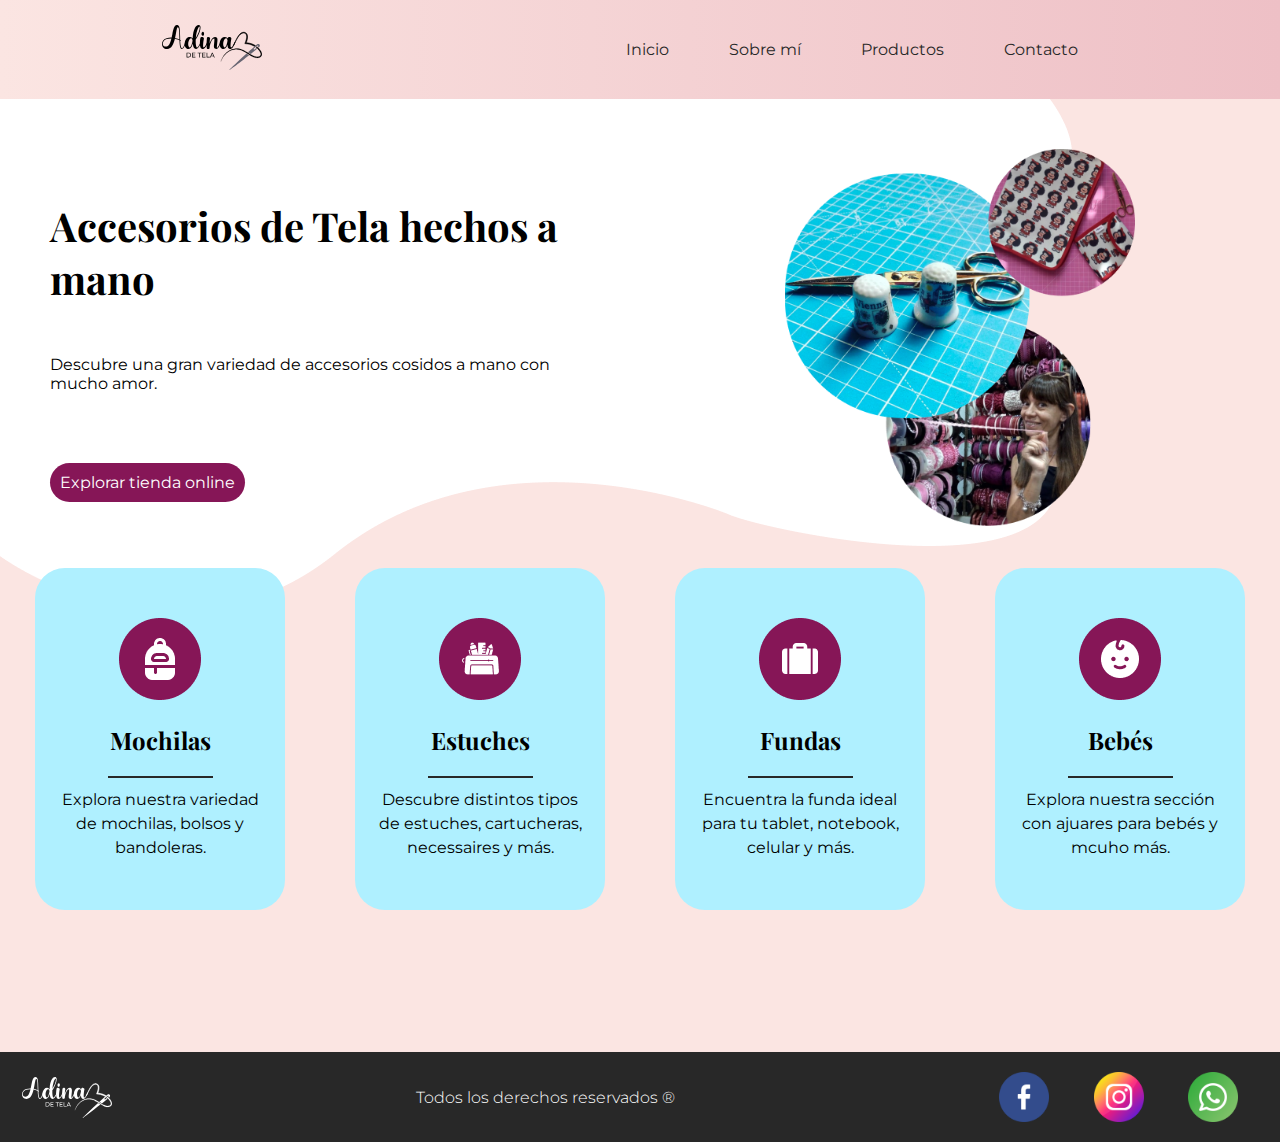
<file: index.html>
<!DOCTYPE html>
<html lang="en">
<head>
    <meta charset="UTF-8">
    <meta http-equiv="X-UA-Compatible" content="IE=edge">
    <meta name="viewport" content="width=device-width, initial-scale=1.0">
    <link rel="stylesheet" href="./css/style.css">
    <link rel="preconnect" href="https://fonts.googleapis.com">
    <link rel="preconnect" href="https://fonts.gstatic.com" crossorigin>
    <link href="https://fonts.googleapis.com/css2?family=Lora&family=Montserrat&display=swap" rel="stylesheet">
    <link href="https://fonts.googleapis.com/css2?family=Montserrat:wght@300&display=swap" rel="stylesheet">
    <link href="https://fonts.googleapis.com/css2?family=Playfair+Display:wght@900&display=swap" rel="stylesheet">
    <link href="https://fonts.googleapis.com/css2?family=Montserrat:wght@700&display=swap" rel="stylesheet">
    <link rel="icon" href="./media/favicon.ico">
    <title>Adina | Accesorios de tela hechos a mano</title>
</head>
<body>
    <div class="container">
        <header class="header">
            <div class="logo"><img src="./media/logo-nav-negro.svg" alt="Logo Adina de Tela"></div>
            <nav>
                <ul class="menu">
                    <li class="item"><a href="./index.html">Inicio</a></li>
                    <li class="item"><a href="./pages/sobre-mi.html">Sobre mí</a></li>
                    <li class="item productMenu"><a href="./pages/productos.html">Productos</a>
                        <ul class="submenu">
                            <li class="subit"><a href="#">Mochilas</a></li>
                            <li class="subit"><a href="#">Estuches</a></li>
                            <li class="subit"><a href="#">Fundas</a></li>
                            <li class="subitem"><a href="#">Bebés</a></li>
                        </ul>
                    </li>
                    <li class="item"><a href="./pages/contacto.html">Contacto</a></li>
                </ul>
            </nav>
        </header>
        <section class="section1">
            <h1>Accesorios de Tela hechos a mano</h1>
            <p class="bajadaHero">
                Descubre una gran variedad de accesorios cosidos a mano con mucho amor.
            </p>
            <button class="botonPrincipal">
                <a href="#">Explorar tienda online</a>
            </button>
        </section>
        <section class="section2">
            <div class="heroImg">
                <img src="./media/hero-image.png" alt="Imagen página principal">
            </div>
        </section>
        <section class="section3 cards">
            <div class="img">
                <img src="./media/icono-categoria-mochilas.png" alt="">
            </div>
            <h2>Mochilas</h2>
            <hr>
            <p>Explora nuestra variedad de mochilas, bolsos y bandoleras.</p>
        </section>
        <section class="section4 cards">
            <div class="img">
                <img src="./media/icono-categoria-estuches.png" alt="">
            </div>
            <h2>Estuches</h2>
            <hr>
            <p>Descubre distintos tipos de estuches, cartucheras, necessaires y más.</p>
        </section>
        <section class="section5 cards">
            <div class="img">
                <img src="./media/icono-categoria-fundas.png" alt="">
            </div>
            <h2>Fundas</h2>
            <hr>
            <p>Encuentra la funda ideal para tu tablet, notebook, celular y más.</p>
        </section>
        <section class="section6 cards">
            <div class="img">
                <img src="./media/icono-categoria-bebe.png" alt="">
            </div>
            <h2>Bebés</h2>
            <hr>
            <p>Explora nuestra sección con ajuares para bebés y mcuho más.</p>
        </section>
        <footer class="footer">
            <img class="logoFooter" src="./media/adina-logo-footer-blanco.svg" alt="logo">
            <p>Todos los derechos reservados ®</p>
            <img class="redesSociales" src="./media/facebook.png" alt="Red social 1">
            <img class="redesSociales" src="./media/instagram.png" alt="Red social 2">
            <img class="redesSociales" src="./media/whatsapp.png" alt="Red social 3">
        </footer>
      </div>
    
</body>
</html>
</file>
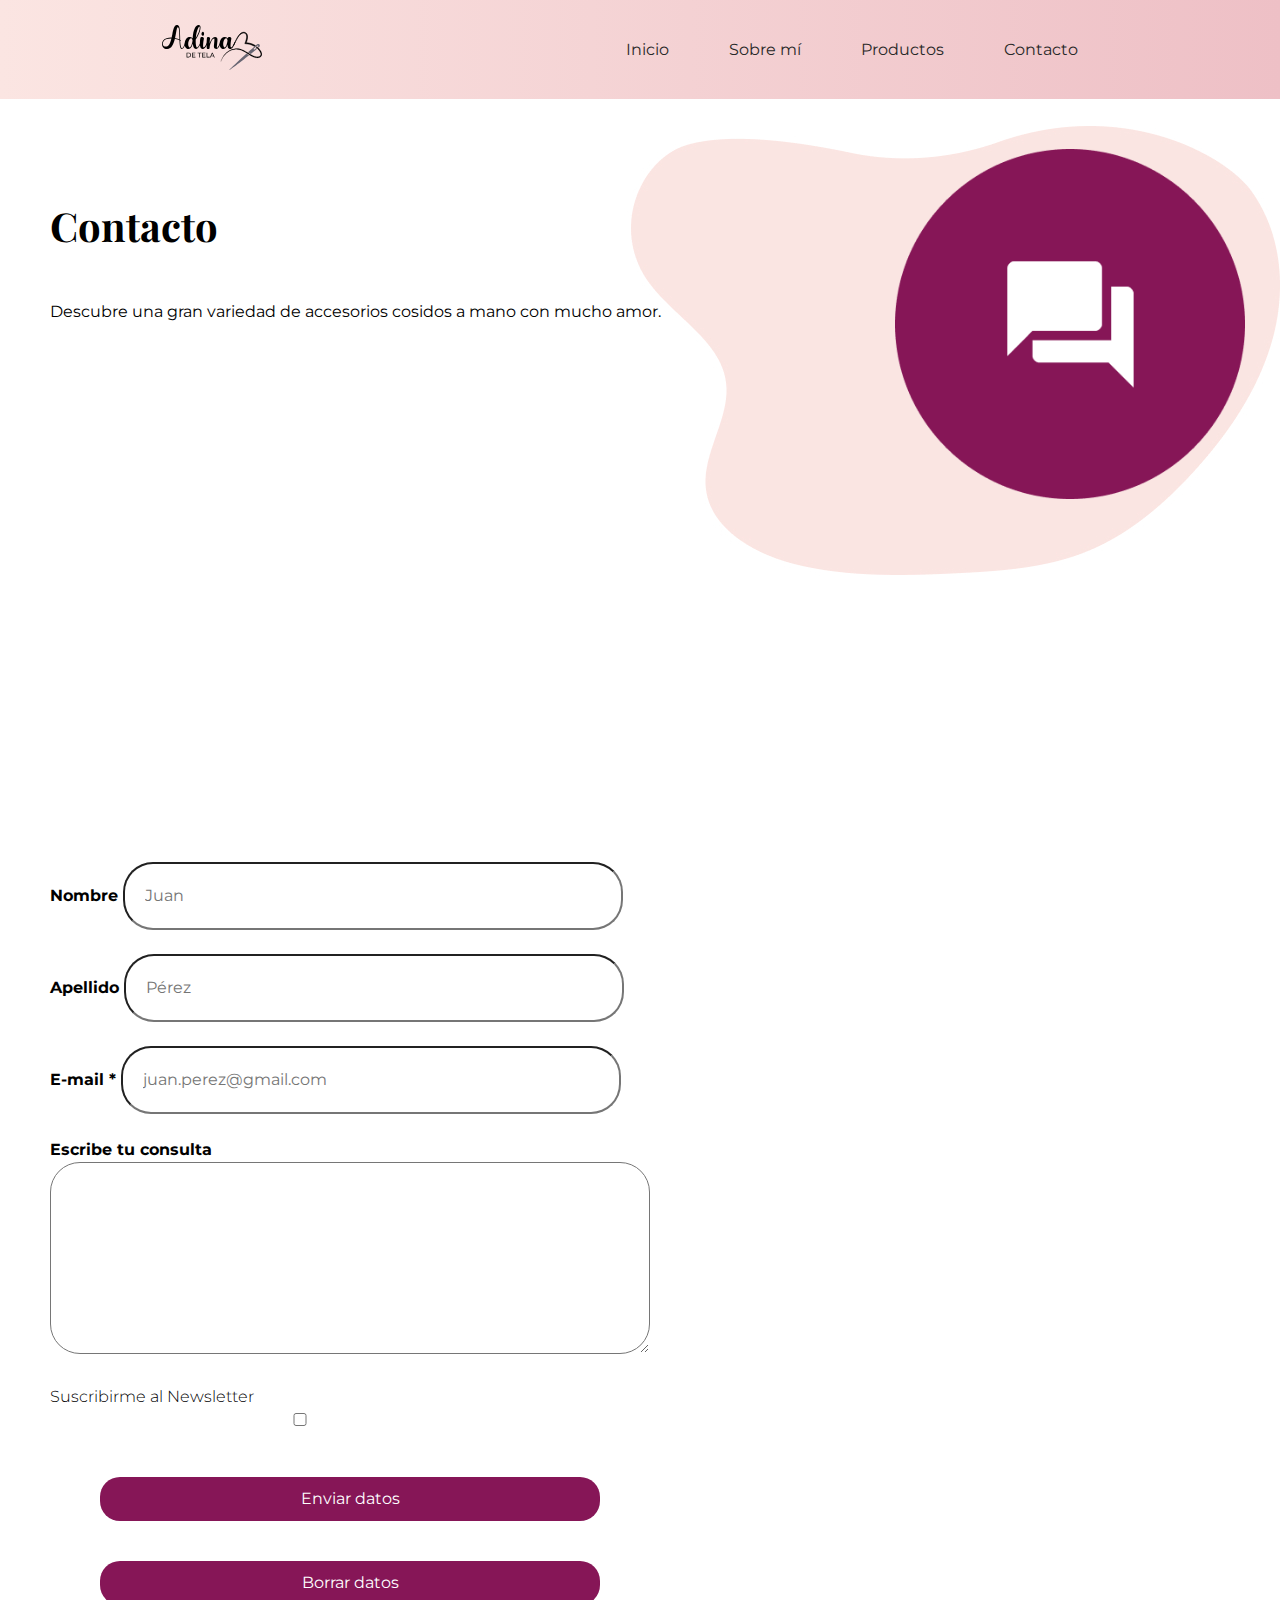
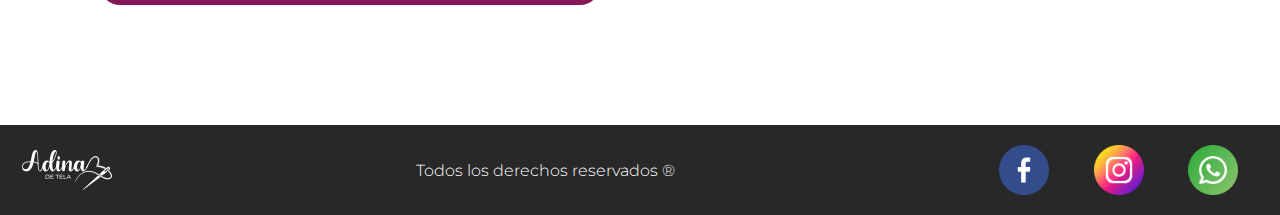
<file: pages/contacto.html>
<!DOCTYPE html>
<html lang="en">
<head>
    <meta charset="UTF-8">
    <meta http-equiv="X-UA-Compatible" content="IE=edge">
    <meta name="viewport" content="width=device-width, initial-scale=1.0">
    <link rel="stylesheet" href="../css/style.css">
    <link rel="preconnect" href="https://fonts.googleapis.com">
    <link rel="preconnect" href="https://fonts.gstatic.com" crossorigin>
    <link href="https://fonts.googleapis.com/css2?family=Lora&family=Montserrat&display=swap" rel="stylesheet">
    <link href="https://fonts.googleapis.com/css2?family=Montserrat:wght@300&display=swap" rel="stylesheet">
    <link href="https://fonts.googleapis.com/css2?family=Playfair+Display:wght@900&display=swap" rel="stylesheet">
    <link href="https://fonts.googleapis.com/css2?family=Montserrat:wght@700&display=swap" rel="stylesheet">
    <link rel="icon" href="../media/favicon.ico">
    <title>Productos | Adina: Accesorios de tela hechos a mano</title>
</head>
<body class="contactoBody">
    <div class="container">
        <header class="header">
            <div class="logo"><img src="../media/logo-nav-negro.svg" alt="Logo Adina de Tela"></div>
            <nav>
                <ul class="menu">
                    <li class="item"><a href="../index.html">Inicio</a></li>
                    <li class="item"><a href="../pages/sobre-mi.html">Sobre mí</a></li>
                    <li class="item productMenu"><a href="../pages/productos.html">Productos</a>
                        <ul class="submenu">
                            <li class="subit"><a href="#">Mochilas</a></li>
                            <li class="subit"><a href="#">Estuches</a></li>
                            <li class="subit"><a href="#">Fundas</a></li>
                            <li class="subitem"><a href="#">Bebés</a></li>
                        </ul>
                    </li>
                    <li class="item"><a href="../pages/contacto.html">Contacto</a></li>
                </ul>
            </nav>
        </header>
        <section class="section1">
            <h1>Contacto</h1>
            <p class="bajadaHero">
                Descubre una gran variedad de accesorios cosidos a mano con mucho amor.
            </p>
        </section>
        <section class="section2">
            <div class="heroImg">
                <img src="../media/hero-image-contacto.png" alt="Imagen página principal">
            </div>
        </section>
        <section class="seccionForm">
            <form action="">
                        <div>
                            <label for="name">Nombre</label>
                            <input type="text" name="name" placeholder="Juan">
                        </div>
                        <br>
                        <div>
                            <label for="surname">Apellido</label>
                            <input type="surname" name="surname" placeholder="Pérez">
                        </div>
                        <br>
                        <div>
                            <label for="mail">E-mail *</label>
                            <input type="email" name="mail" placeholder="juan.perez@gmail.com" required>
                        </div>
                        <br>
                        <div>
                            <label for="comentarios">Escribe tu consulta</label><br>
                            <textarea name="comentarios" id="" cols="30" rows="10"></textarea>
                        </div>
                        <br>
                        <div class="checkbox">
                            <label for="terminos">Suscribirme al Newsletter</label>
                            <input type="checkbox" name="terminos">
                        </div>
                        <br>
                        <div>
                            <input class="botonPrincipal" type="submit" value="Enviar datos">
                            <input class="botonPrincipal" type="reset" value="Borrar datos">
                        </div>
            </form>
        </section>
        <footer class="footer">
            <img class="logoFooter" src="../media/adina-logo-footer-blanco.svg" alt="logo">
            <p>Todos los derechos reservados ®</p>
            <img class="redesSociales" src="../media/facebook.png" alt="Red social 1">
            <img class="redesSociales" src="../media/instagram.png" alt="Red social 2">
            <img class="redesSociales" src="../media/whatsapp.png" alt="Red social 3">
        </footer>
      </div>
    
</body>
</html>
</file>
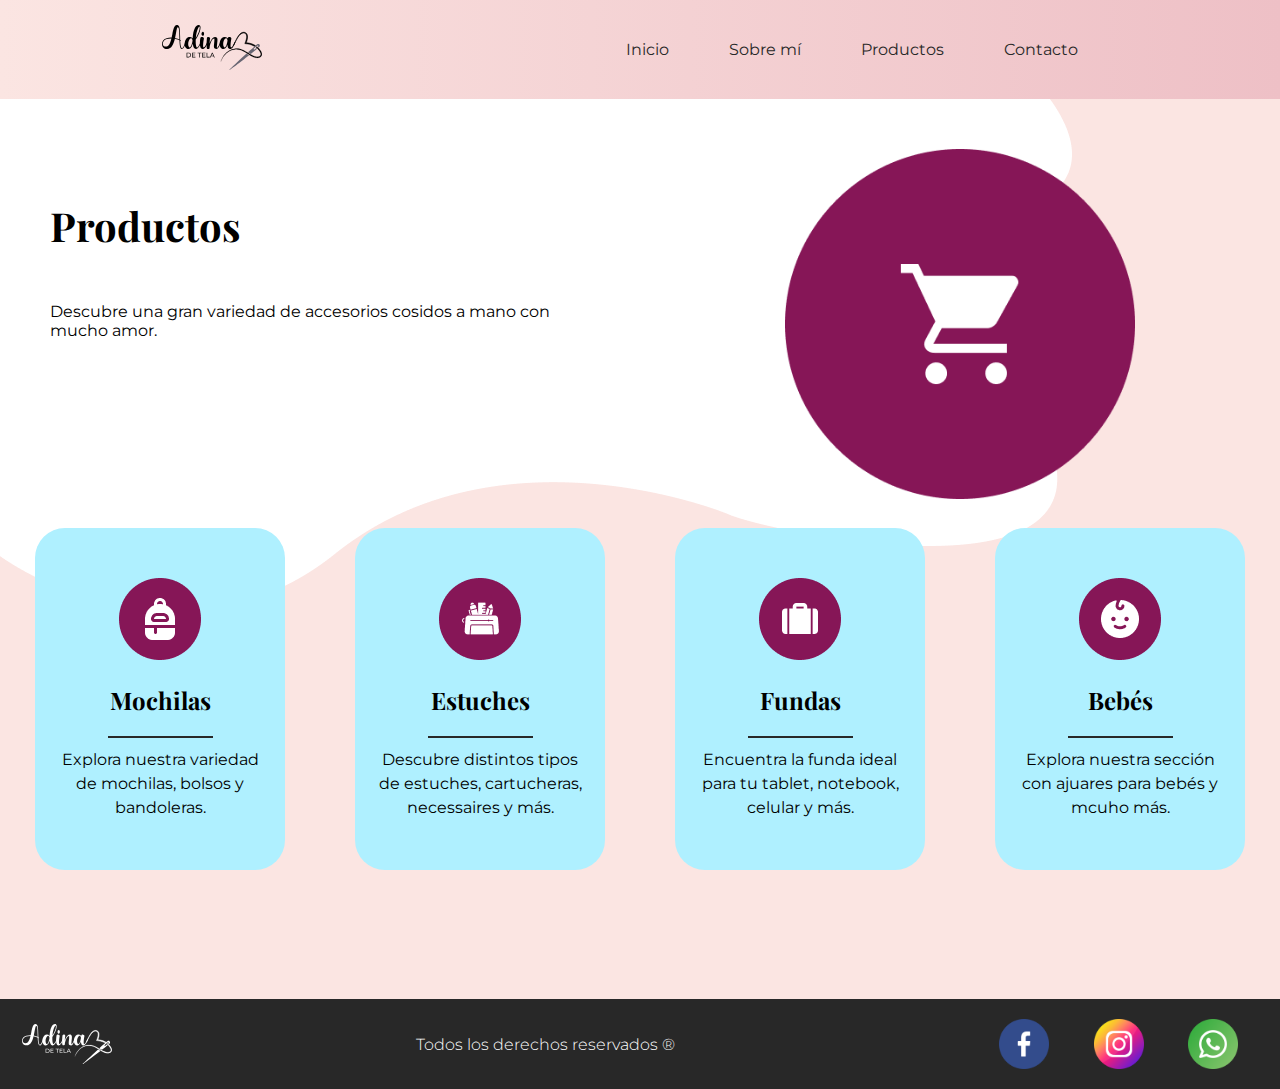
<file: pages/productos.html>
<!DOCTYPE html>
<html lang="en">
<head>
    <meta charset="UTF-8">
    <meta http-equiv="X-UA-Compatible" content="IE=edge">
    <meta name="viewport" content="width=device-width, initial-scale=1.0">
    <link rel="stylesheet" href="../css/style.css">
    <link rel="preconnect" href="https://fonts.googleapis.com">
    <link rel="preconnect" href="https://fonts.gstatic.com" crossorigin>
    <link href="https://fonts.googleapis.com/css2?family=Lora&family=Montserrat&display=swap" rel="stylesheet">
    <link href="https://fonts.googleapis.com/css2?family=Montserrat:wght@300&display=swap" rel="stylesheet">
    <link href="https://fonts.googleapis.com/css2?family=Playfair+Display:wght@900&display=swap" rel="stylesheet">
    <link href="https://fonts.googleapis.com/css2?family=Montserrat:wght@700&display=swap" rel="stylesheet">
    <link rel="icon" href="../media/favicon.ico">
    <title>Productos | Adina: Accesorios de tela hechos a mano</title>
</head>
<body>
    <div class="container">
        <header class="header">
            <div class="logo"><img src="../media/logo-nav-negro.svg" alt="Logo Adina de Tela"></div>
            <nav>
                <ul class="menu">
                    <li class="item"><a href="../index.html">Inicio</a></li>
                    <li class="item"><a href="../pages/sobre-mi.html">Sobre mí</a></li>
                    <li class="item productMenu"><a href="../pages/productos.html">Productos</a>
                        <ul class="submenu">
                            <li class="subit"><a href="#">Mochilas</a></li>
                            <li class="subit"><a href="#">Estuches</a></li>
                            <li class="subit"><a href="#">Fundas</a></li>
                            <li class="subitem"><a href="#">Bebés</a></li>
                        </ul>
                    </li>
                    <li class="item"><a href="../pages/contacto.html">Contacto</a></li>
                </ul>
            </nav>
        </header>
        <section class="section1">
            <h1>Productos</h1>
            <p class="bajadaHero">
                Descubre una gran variedad de accesorios cosidos a mano con mucho amor.
            </p>
        </section>
        <section class="section2">
            <div class="heroImg">
                <img src="../media/hero-image-productos.png" alt="Imagen página principal">
            </div>
        </section>
        <section class="section3 cards">
            <div class="img">
                <img src="../media/icono-categoria-mochilas.png" alt="">
            </div>
            <h2>Mochilas</h2>
            <hr>
            <p>Explora nuestra variedad de mochilas, bolsos y bandoleras.</p>
        </section>
        <section class="section4 cards">
            <div class="img">
                <img src="../media/icono-categoria-estuches.png" alt="">
            </div>
            <h2>Estuches</h2>
            <hr>
            <p>Descubre distintos tipos de estuches, cartucheras, necessaires y más.</p>
        </section>
        <section class="section5 cards">
            <div class="img">
                <img src="../media/icono-categoria-fundas.png" alt="">
            </div>
            <h2>Fundas</h2>
            <hr>
            <p>Encuentra la funda ideal para tu tablet, notebook, celular y más.</p>
        </section>
        <section class="section6 cards">
            <div class="img">
                <img src="../media/icono-categoria-bebe.png" alt="">
            </div>
            <h2>Bebés</h2>
            <hr>
            <p>Explora nuestra sección con ajuares para bebés y mcuho más.</p>
        </section>
        <footer class="footer">
            <img class="logoFooter" src="../media/adina-logo-footer-blanco.svg" alt="logo">
            <p>Todos los derechos reservados ®</p>
            <img class="redesSociales" src="../media/facebook.png" alt="Red social 1">
            <img class="redesSociales" src="../media/instagram.png" alt="Red social 2">
            <img class="redesSociales" src="../media/whatsapp.png" alt="Red social 3">
        </footer>
      </div>
    
</body>
</html>
</file>
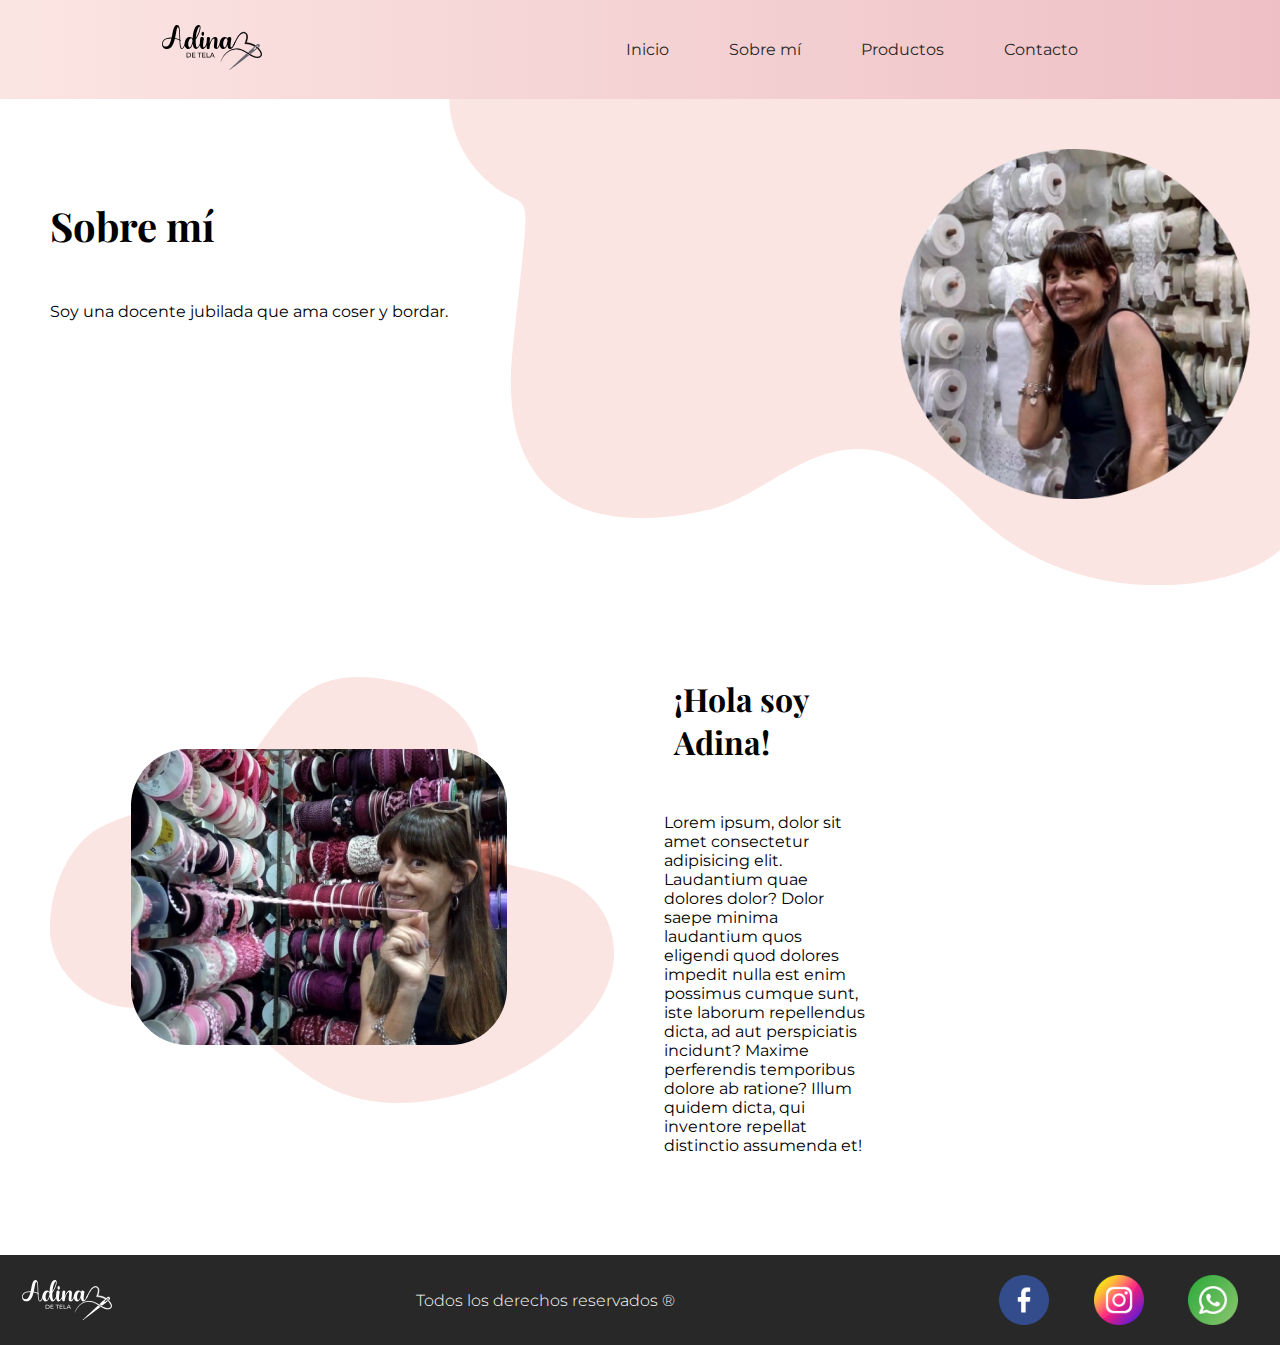
<file: pages/sobre-mi.html>
<!DOCTYPE html>
<html lang="en">
<head>
    <meta charset="UTF-8">
    <meta http-equiv="X-UA-Compatible" content="IE=edge">
    <meta name="viewport" content="width=device-width, initial-scale=1.0">
    <link rel="stylesheet" href="../css/style.css">
    <link rel="preconnect" href="https://fonts.googleapis.com">
    <link rel="preconnect" href="https://fonts.gstatic.com" crossorigin>
    <link href="https://fonts.googleapis.com/css2?family=Lora&family=Montserrat&display=swap" rel="stylesheet">
    <link href="https://fonts.googleapis.com/css2?family=Montserrat:wght@300&display=swap" rel="stylesheet">
    <link href="https://fonts.googleapis.com/css2?family=Playfair+Display:wght@900&display=swap" rel="stylesheet">
    <link href="https://fonts.googleapis.com/css2?family=Montserrat:wght@700&display=swap" rel="stylesheet">
    <link rel="icon" href="../media/favicon.ico">
    <title>Sobre mí | Adina: Accesorios de tela hechos a mano</title>
</head>
<body class="sobreMiBody">
    <div class="container">
        <header class="header">
            <div class="logo"><img src="../media/logo-nav-negro.svg" alt="Logo Adina de Tela"></div>
            <nav>
                <ul class="menu">
                    <li class="item"><a href="../index.html">Inicio</a></li>
                    <li class="item"><a href="../pages/sobre-mi.html">Sobre mí</a></li>
                    <li class="item productMenu"><a href="../pages/productos.html">Productos</a>
                        <ul class="submenu">
                            <li class="subit"><a href="#">Mochilas</a></li>
                            <li class="subit"><a href="#">Estuches</a></li>
                            <li class="subit"><a href="#">Fundas</a></li>
                            <li class="subitem"><a href="#">Bebés</a></li>
                        </ul>
                    </li>
                    <li class="item"><a href="../pages/contacto.html">Contacto</a></li>
                </ul>
            </nav>
        </header>
        <section class="section1">
            <h1>Sobre mí</h1>
            <p class="bajadaHero">
                Soy una docente jubilada que ama coser y bordar.
            </p>
        </section>
        <section class="section2">
            <div class="heroImg">
                <img src="../media/hero-image-sobre-mi.png" alt="Imagen página principal">
            </div>
        </section>
        <section class="seccion3">
            <div class="imagenSobreMi">
				<img src="../media/section-image.png" alt="">
			</div>
        </section>
        <section class="seccion4">
			<div class="textoSobreMi">
				<h2>¡Hola soy Adina!</h2>
				<p>Lorem ipsum, dolor sit amet consectetur adipisicing elit. Laudantium quae dolores dolor? Dolor saepe minima laudantium quos eligendi quod dolores impedit nulla est enim possimus cumque sunt, iste laborum repellendus dicta, ad aut perspiciatis incidunt? Maxime perferendis temporibus dolore ab ratione? Illum quidem dicta, qui inventore repellat distinctio assumenda et!</p>
			</div>
        </section>
        <footer class="footer">
            <img class="logoFooter" src="../media/adina-logo-footer-blanco.svg" alt="logo">
            <p>Todos los derechos reservados ®</p>
            <img class="redesSociales" src="../media/facebook.png" alt="Red social 1">
            <img class="redesSociales" src="../media/instagram.png" alt="Red social 2">
            <img class="redesSociales" src="../media/whatsapp.png" alt="Red social 3">
        </footer>
      </div>
    
</body>
</html>
</file>
<file: css/style.css>
*{
    margin: 0;
    padding: 0;
    box-sizing: border-box;
}
/* Grid */
.container {  
    display: grid;
    grid-template-columns: repeat(4, 1fr);
    grid-template-rows: 0.1fr 2fr 2fr 0.3fr;
    grid-template-areas:
      "header header header header"
      "section1 section1 section2 section2"
      "section3 section4 section5 section6"
      "footer footer footer footer";
}
.header { 
    grid-area: header;
}
.section1 { 
    grid-area: section1;
}
.section2 { 
    grid-area: section2;   
}
.section3 { 
    grid-area: section3;     
}
.section4 { 
    grid-area: section4; 
}  
.section5 { 
    grid-area: section5;
 }  
.section6 { 
    grid-area: section6;
}  
.footer { 
    grid-area: footer; 
}
body{
    background-color: #fbe5e2;
    background-image: url("../media/forma-fondo-index.png");
    background-repeat: no-repeat; 
}
.sobreMiBody{
    background-color: #ffffff;
    background-image: url("../media/forma-fondo-sobre-mi.jpg");
    background-position: top right;
    background-repeat: no-repeat; 
}
.contactoBody{
    background-color: #ffffff;
    background-image: url("../media/forma-fondo-contacto.jpg");
    background-position: top right;
    background-repeat: no-repeat; 
}

/* Menú de navegación */
.header { 
    background-image: linear-gradient(to right, #fbe5e2, #EEC0C6);
    color: #282828;
    display: flex;
    justify-content: space-around;
    align-items: center;
}
.header img{
  width: 100px;
}
.header ul{
    display: flex;
    list-style-type: none;
    padding: 10px;
  }
.header ul li{

    padding: 10px;
}
.header ul li a{
  color:#282828;
  text-decoration: none;
  font-family: 'Montserrat', sans-serif;
}
.menu .item{
    display: inline-block;
    position:relative;
    font-size: 1rem;
    text-align: center;
}
.menu .submenu{
    position:absolute;
	display: none;
}
.menu .submenu .subitem{
    display: block;
    font-size: 1rem;
    padding: auto;
}
.menu .item a{
    text-decoration: none;
    color: #282828;
    display: inline-block;
    padding: 20px;
}
.menu .item a:hover{
    background-color: #ffffff4b;
    color: #282828;
    font-weight: 700;
}
.menu .item:hover .submenu{
    display: block;
    color: #282828;
    background-color: #e3fbff;
}
.menu .item:hover a{
	background-color: #e3fbff;
	color: #282828;
    font-weight: 700;
}
.productMenu:hover .submenu {
    display: block;
    background-color: #e3fbff;
}
.submenu{
    list-style-type: none;
}

/* Secciones */
h1{
    font-family: 'Playfair Display', serif;
    font-size: 2.5rem;
    text-align: left;
    padding-top: 100px;
    padding-left:50px;
}
.bajadaHero{
    padding: 50px;
    font-family: 'Montserrat', sans-serif;
    font-size: 1rem;
}
.botonPrincipal{
    background-color: #861657;
    border-radius: 20px;
    padding: 10px;
    margin: 20px 50px;
    border: none;
}
.botonPrincipal a{
    text-decoration: none;
    color: #ffffff;
    font-family: 'Montserrat', sans-serif;
    font-size: 1rem;
    text-align: left;
}
.botonPrincipal:hover{
    background-color: #ffffff;
    border: 2px solid #861657;
}
.botonPrincipal:hover a{
    color:#861657;
    background-color: #ffffff;
    font-weight: 700;
}
.heroImg{
    display: flex;
    justify-content: space-around;
}
.heroImg img{
    width: 350px;
    padding-top: 50px;
}


/* Cards */
h2{
    text-align: center;
    margin:10px;
}

hr{
    width:50%;
    height: 2px;
    border: 0;
    background: #282828;
    margin: auto;
}

.cards{
    background-color: #aff0ff;
    width: 250px;
    border-radius: 30px;
    padding: 40px 20px;
    text-align: center;
    margin: auto;
}
.cards h2{
    padding: 10px 0;
    font-family: 'Playfair Display', serif;
}
.cards p{
    line-height: 1.5;
    font-family: 'Montserrat', sans-serif;
    padding: 10px 0;
}

.img{
    text-align: center;
    margin:10px;
 }

 .cards:hover{
    transform: scale(1.1,1.1);
    transition: all 0.5s ease;
  }

  /* Sobre mí */

.imagenSobreMi{
    display: flex;
    vertical-align: middle;
    padding: 50px;
}

.imagenSobreMi:hover{
    transform: scale(1.1,1.1);
    transition: all 0.5s ease;
  }

.textoSobreMi h2{
    font-family: 'Playfair Display', serif;
    font-size: 2rem;
    padding: 40px 0;
    text-align: left;  
}
.textoSobreMi p{
    font-family: 'Montserrat', sans-serif;
    font-size: 1rem;
}

/*Contacto*/
.seccionForm{
    margin-left: 50px;
}
form {
    line-height: 1.5;
    font-family: 'Montserrat', sans-serif;
    font-size: 1rem;
    font-weight: 700;
    margin: auto;
}
input{
    line-height: 1.5;
    font-family: 'Montserrat', sans-serif;
    font-size: 1rem;
}
form input{
    width: 500px;
    border-radius: 30px;
    padding: 20px;
}
form textarea{
    width: 600px;
    border-radius: 30px;
    padding: 20px;
}
.checkbox{
    text-align: left;
    font-weight: 300;
}
form .botonPrincipal{
    color: #ffffff;
    background-color: #861657;
}

form .botonPrincipal:hover{
    color: #282828;
    font-weight: 700;
}

 /* Footer */
.footer {  
    background-color: #282828;
    color: #ffffff;
    display: flex;
    justify-content: space-around;
    align-items: center;
    margin-top: 100px;
    padding: 20px;
}

footer p{
    color: #ffffff;
    margin: 0 300px;
    font-family: 'Montserrat', sans-serif;
    font-weight: 300;
}
footer .redesSociales{
    padding: 0 20px;
}
.footer img{
    width: 90px;
}

/* Responsive */
@media screen and (max-width: 768px){
  .container{
    grid-template-columns: repeat(4, 1fr);
    grid-template-rows: 0.3fr 1fr 1fr 1fr 0.3fr;
    grid-template-areas:
      "header header header header"
      "section1 section1 section1 section2"
      "section3 section3 section4 section4"
      "section5 section5 section6 section6"
      "footer footer footer footer";
  }
}
@media screen and (max-width: 480px){
  .container{
    grid-template-columns: 1fr;
    grid-template-rows: 0.3fr 1fr 1fr 1fr 1fr 1fr 1fr 0.3fr;
    grid-template-areas:
      "header"
      "section1"
      "section2"
      "section3"
      "section4"
      "section5"
      "section6"
      "footer";
  }
  .header{
    flex-direction: column;
    align-items: center;
  }
}
</file>
